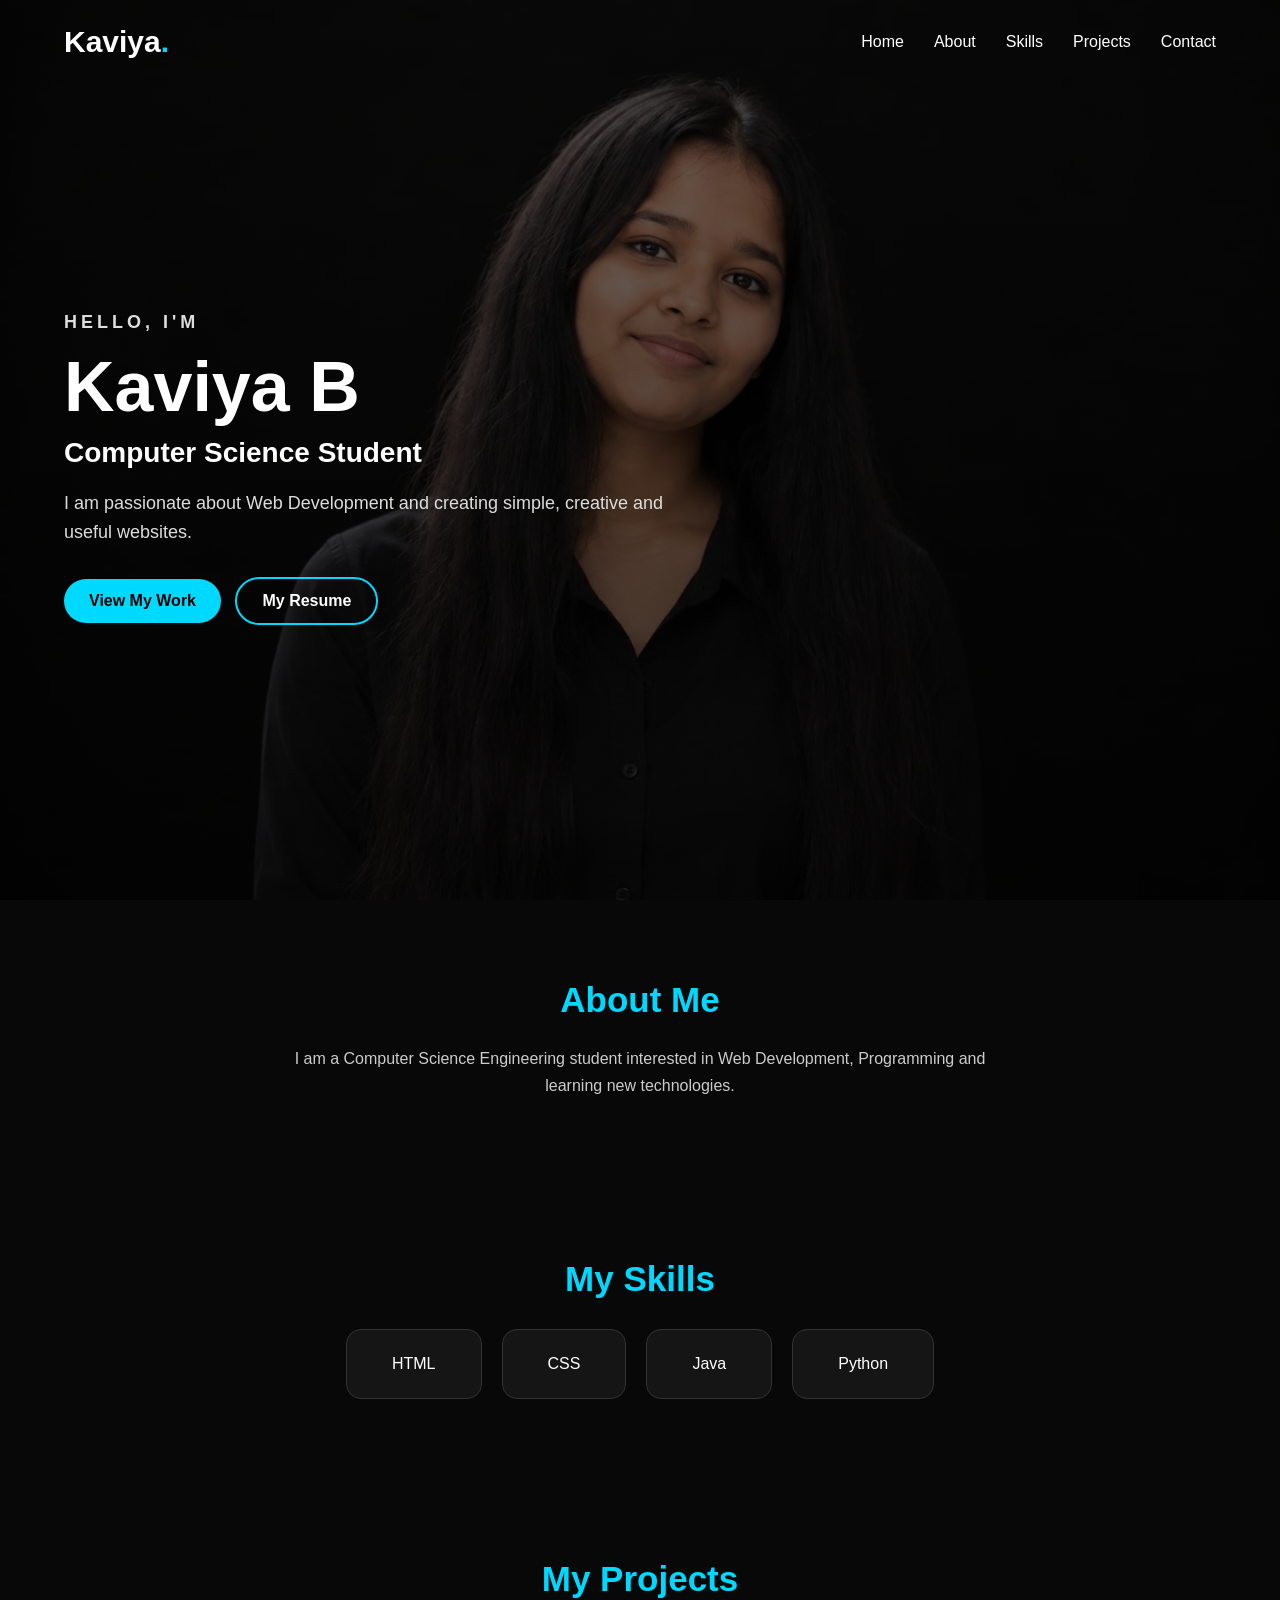
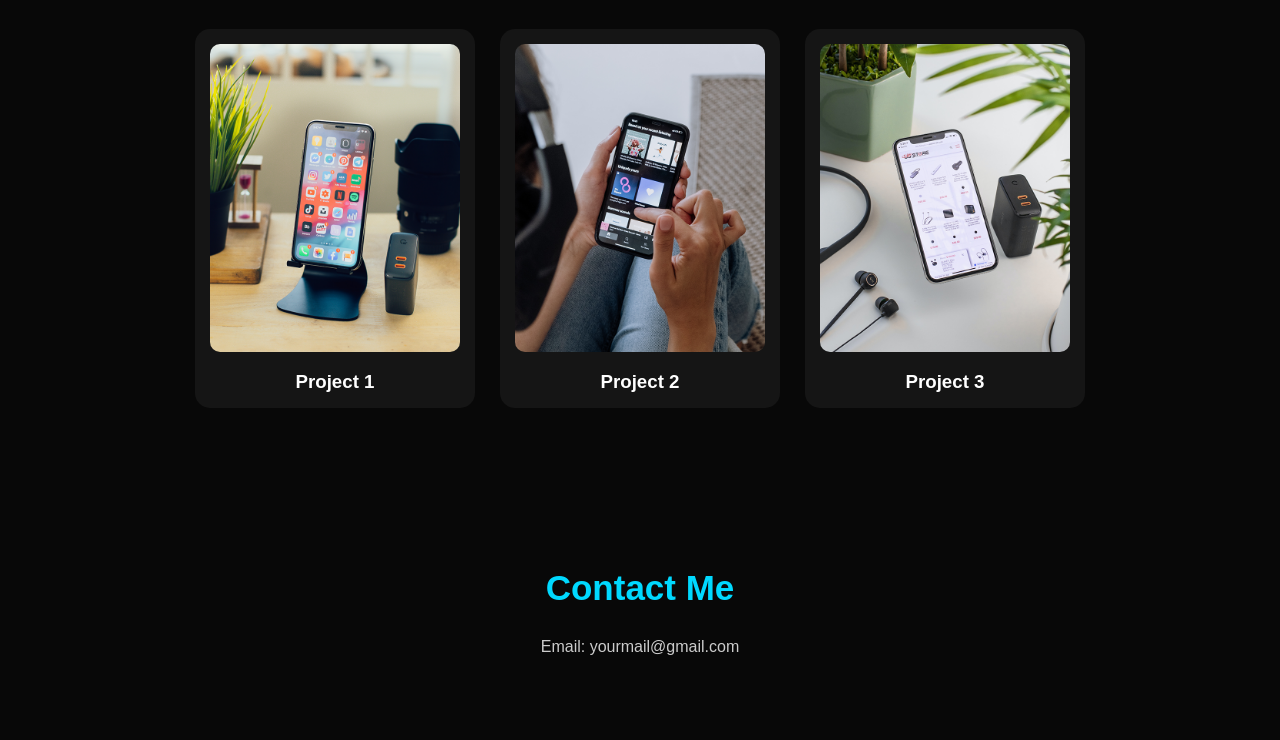
<file: index.html>
<!DOCTYPE html>
<html lang="en">
<head>
    <meta charset="UTF-8">
    <meta name="viewport" content="width=device-width, initial-scale=1.0">
    <title>Kaviya | Portfolio</title>
    <link rel="stylesheet" href="style.css">
</head>

<body>

    <header id="header">

        <nav>
            <h2 class="logo">Kaviya<span>.</span></h2>

            <ul>
                <li><a href="#home">Home</a></li>
                <li><a href="#about">About</a></li>
                <li><a href="#skills">Skills</a></li>
                <li><a href="#projects">Projects</a></li>
                <li><a href="#contact">Contact</a></li>
            </ul>
        </nav>

        <div class="hero" id="home">
            <div class="hero-text">
                <p class="small-text">HELLO, I'M</p>

                <h1>Kaviya B</h1>

                <h2>Computer Science Student</h2>

                <p>
                    I am passionate about Web Development and
                    creating simple, creative and useful websites.
                </p>

                <div class="buttons">
                    <a href="#projects" class="btn">View My Work</a>
                    <a href="my-cv.pdf" class="btn outline" target="_blank">
                        My Resume
                    </a>
                </div>
            </div>
        </div>

    </header>

    <section id="about">
        <h2>About Me</h2>
        <p>
            I am a Computer Science Engineering student interested in
            Web Development, Programming and learning new technologies.
        </p>
    </section>

    <section id="skills">
        <h2>My Skills</h2>

        <div class="cards">
            <div class="card">HTML</div>
            <div class="card">CSS</div>
            <div class="card">Java</div>
            <div class="card">Python</div>
        </div>
    </section>

    <section id="projects">
        <h2>My Projects</h2>

        <div class="projects">
            <div class="project">
                <img src="work-1.png" alt="Project 1">
                <h3>Project 1</h3>
            </div>

            <div class="project">
                <img src="work-2.png" alt="Project 2">
                <h3>Project 2</h3>
            </div>

            <div class="project">
                <img src="work-3.png" alt="Project 3">
                <h3>Project 3</h3>
            </div>
        </div>
    </section>

    <section id="contact">
        <h2>Contact Me</h2>
        <p>Email: yourmail@gmail.com</p>
    </section>

</body>
</html>
</file>
<file: style.css>
* {
    margin: 0;
    padding: 0;
    box-sizing: border-box;
    font-family: Arial, sans-serif;
}

html {
    scroll-behavior: smooth;
}

body {
    background: #080808;
    color: white;
}

/* HEADER */

#header {
    min-height: 100vh;
    background-image:
        linear-gradient(rgba(0,0,0,0.55), rgba(0,0,0,0.75)),
        url("background.png.jpeg");
    background-size: cover;
    background-position: center;
    background-repeat: no-repeat;
}

/* NAVIGATION */

nav {
    width: 90%;
    margin: auto;
    padding: 25px 0;

    display: flex;
    justify-content: space-between;
    align-items: center;
}

.logo {
    font-size: 30px;
}

.logo span {
    color: #00d9ff;
}

nav ul {
    display: flex;
    list-style: none;
    gap: 30px;
}

nav ul li a {
    color: white;
    text-decoration: none;
    font-size: 16px;
    transition: 0.3s;
}

nav ul li a:hover {
    color: #00d9ff;
}

/* HERO */

.hero {
    min-height: 85vh;

    display: flex;
    align-items: center;

    width: 90%;
    margin: auto;
}

.hero-text {
    max-width: 600px;
}

.small-text {
    color: #00d9ff;
    letter-spacing: 4px;
    font-weight: bold;
}

.hero h1 {
    font-size: 70px;
    margin: 10px 0;
}

.hero h2 {
    font-size: 28px;
    margin-bottom: 20px;
}

.hero p {
    font-size: 18px;
    line-height: 1.6;
    color: #ddd;
}

/* BUTTONS */

.buttons {
    margin-top: 30px;
}

.btn {
    display: inline-block;
    padding: 13px 25px;
    margin-right: 10px;

    background: #00d9ff;
    color: #000;

    text-decoration: none;
    border-radius: 30px;

    font-weight: bold;
}

.btn.outline {
    background: transparent;
    color: white;
    border: 2px solid #00d9ff;
}

.btn:hover {
    transform: translateY(-3px);
}

/* SECTIONS */

section {
    padding: 80px 10%;
    text-align: center;
}

section h2 {
    font-size: 35px;
    margin-bottom: 25px;
    color: #00d9ff;
}

section p {
    max-width: 700px;
    margin: auto;
    line-height: 1.7;
    color: #ccc;
}

/* SKILLS */

.cards {
    display: flex;
    justify-content: center;
    flex-wrap: wrap;
    gap: 20px;
    margin-top: 30px;
}

.card {
    padding: 25px 45px;
    background: #151515;
    border: 1px solid #333;
    border-radius: 15px;

    transition: 0.3s;
}

.card:hover {
    transform: translateY(-8px);
    border-color: #00d9ff;
}

/* PROJECTS */

.projects {
    display: flex;
    justify-content: center;
    flex-wrap: wrap;
    gap: 25px;
    margin-top: 30px;
}

.project {
    width: 280px;
    background: #151515;
    padding: 15px;
    border-radius: 15px;
}

.project img {
    width: 100%;
    border-radius: 10px;
}

.project h3 {
    margin-top: 15px;
}

/* MOBILE */

@media (max-width: 700px) {

    nav {
        flex-direction: column;
        gap: 20px;
    }

    nav ul {
        gap: 12px;
        flex-wrap: wrap;
        justify-content: center;
    }

    .hero {
        text-align: center;
        justify-content: center;
    }

    .hero h1 {
        font-size: 45px;
    }

    .hero h2 {
        font-size: 22px;
    }
}
</file>
